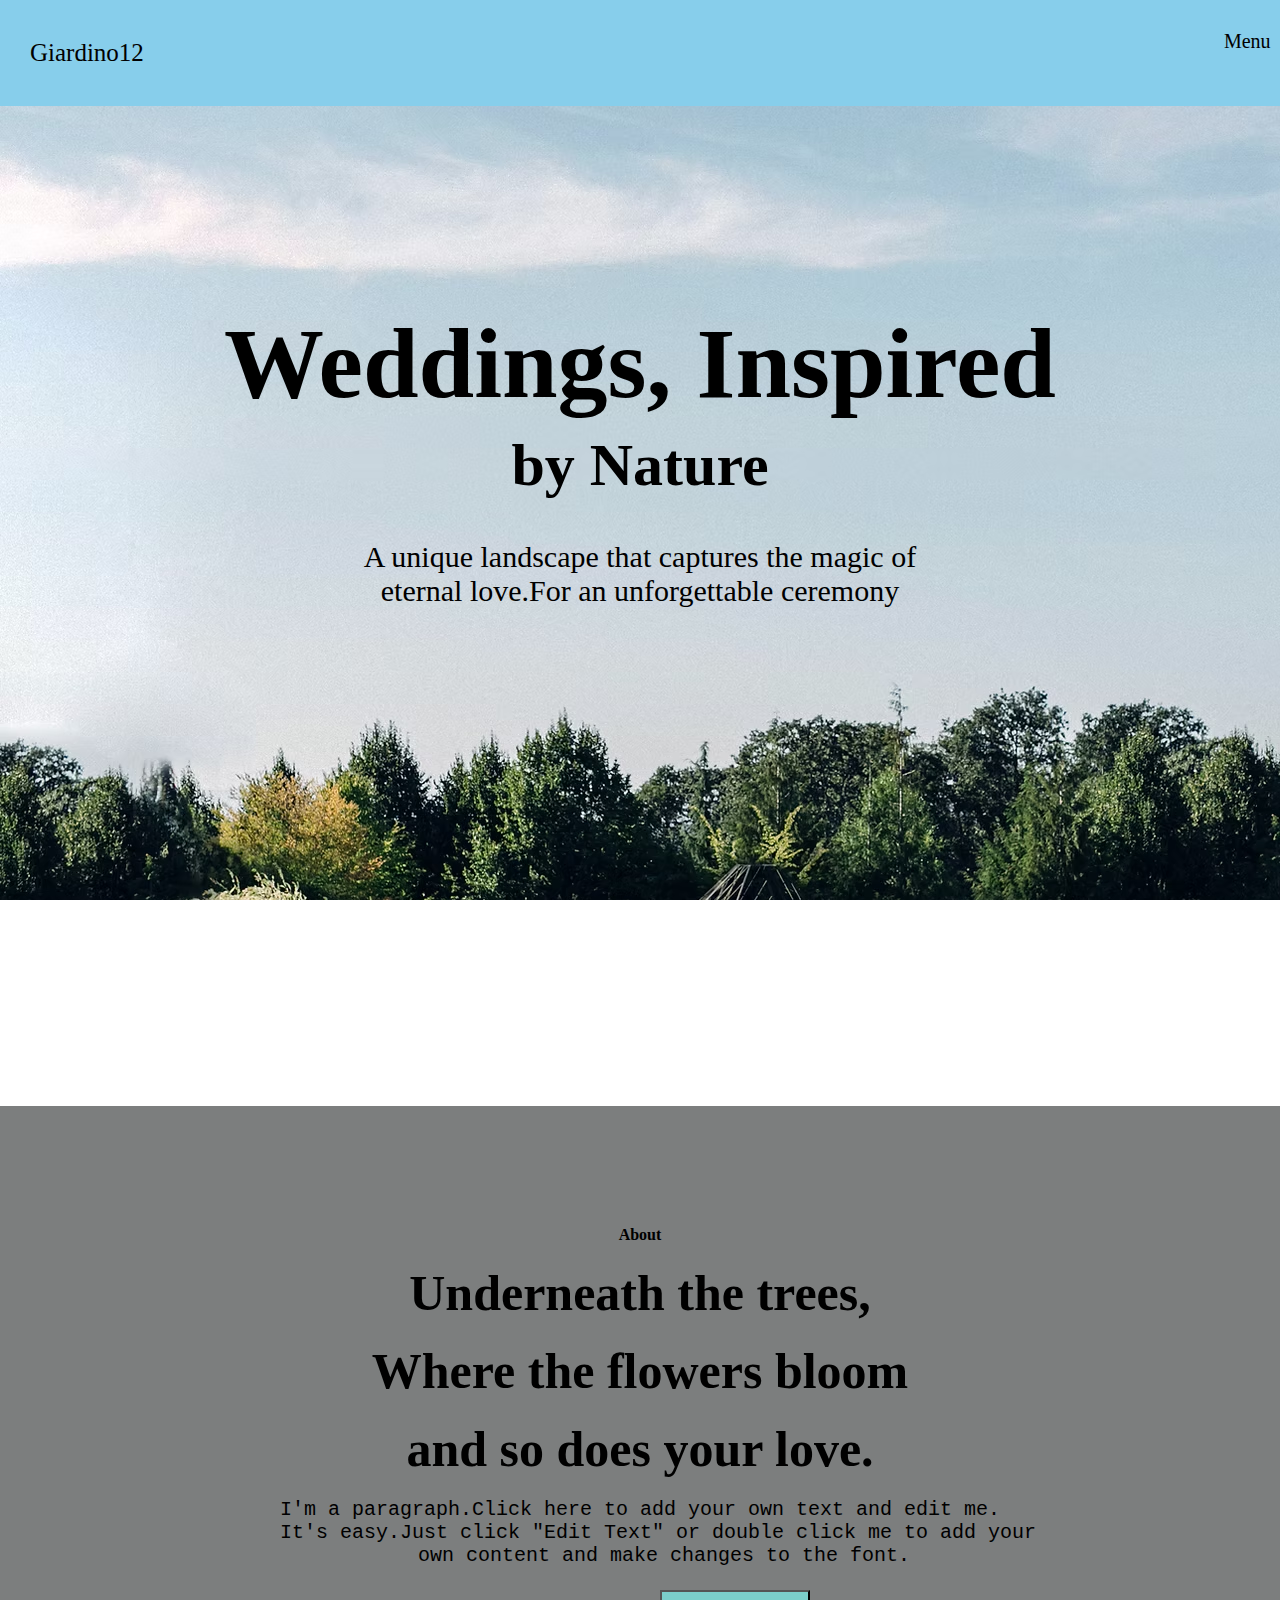
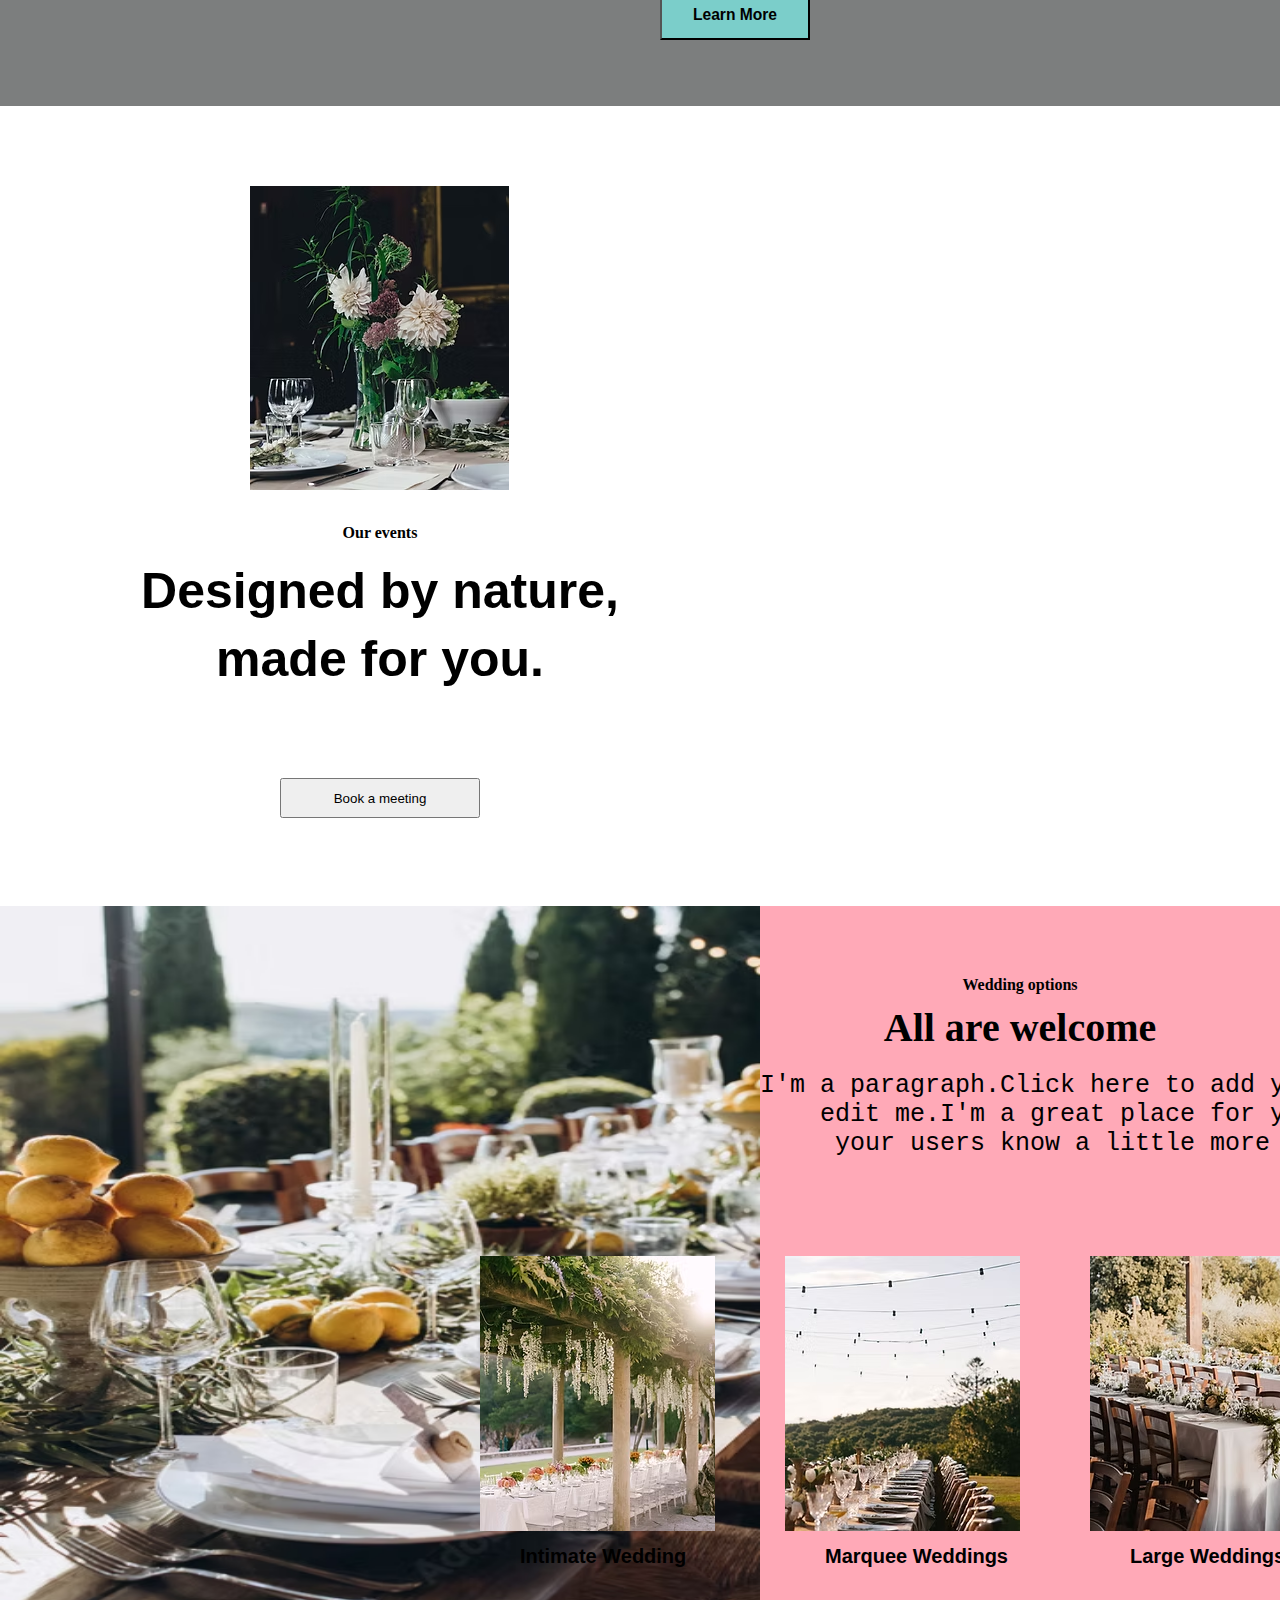
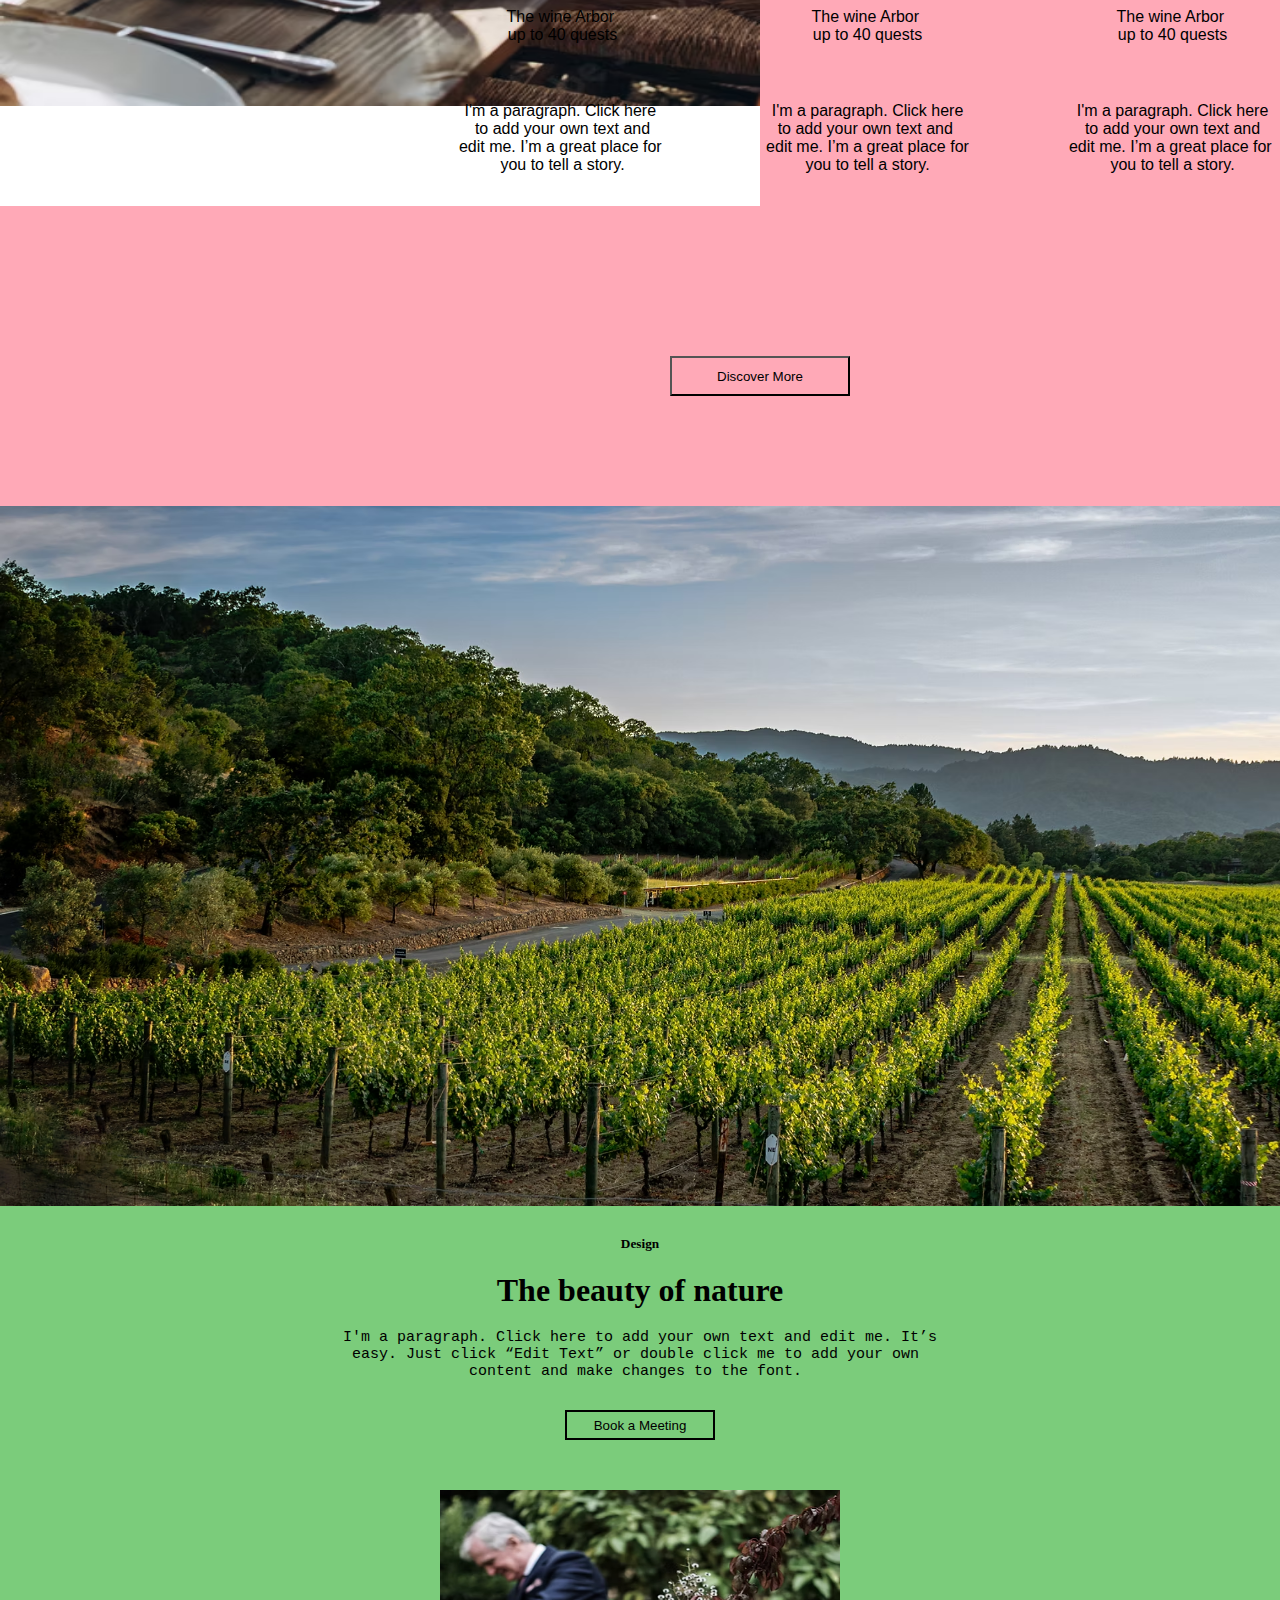
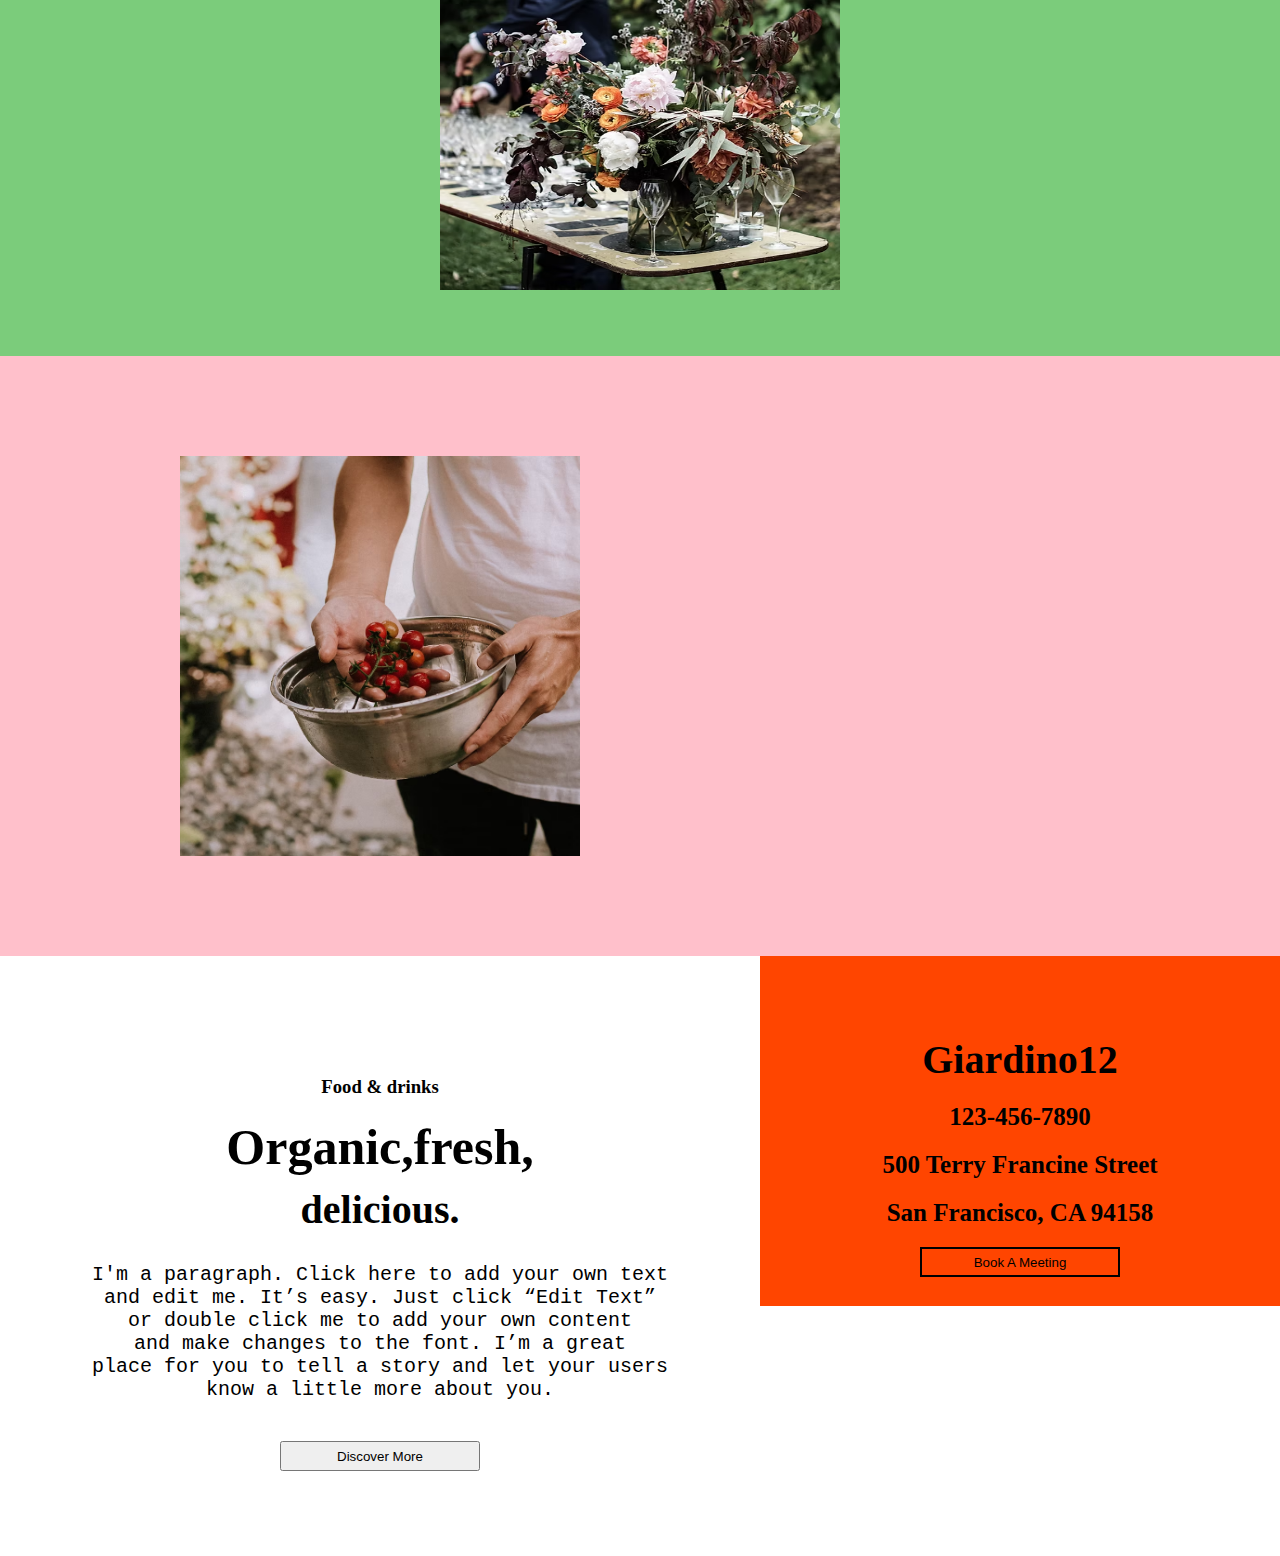
<file: index.html>
<!DOCTYPE html>
<html lang="en">
<head>
    <meta charset="UTF-8">
    <meta name="viewport" content="width=device-width, initial-scale=1.0">
    <title>Giardino12</title>
    <link rel="stylesheet" href="Home.css"/>
    <link rel="stylesheet" href="https://cdnjs.cloudflare.com/ajax/libs/font-awesome/6.4.0/css/all.min.css">

</head>
<body>
        <nav class="main-nav">
        <label class="logo">Giardino12</label>
        <ul>
            <li><a onclick="Opener()">Menu</a></li>
            <li><a>Book a meeting</a></li>
        </ul>
    </nav>
    <nav id="nav" class="side-nav">
        <a onclick="Closer()">
            <i class="fas fa-window-close close-icon"></i>
        </a>
        <ul>
            <li><a href="C:\Giardino12\Wedsop.html">Wedding Options</a></li>
            <li><a>Food & Drinks</a></li>
            <li><a>About</a></li>
            <li><a>Contact</a></li>
        </ul>
    </nav>

    <div class="Home">
        <h1>Weddings, Inspired</h1>
        <h1 style="padding-top: 10px;font-size: 60px;">by Nature</h1>
        <pre>A unique landscape that captures the magic of
eternal love.For an unforgettable ceremony</pre>
    </div>
    <div class="container">
        <h4 style="text-align: center;padding-top:120px;">About</h4>
        <h2>Underneath the trees,</h2>
        <h2>Where the flowers bloom</h2>
        <h2>and so does your love.</h2>
        <pre style="font-size: 20px;">I'm a paragraph.Click here to add your own text and edit me.
   It's easy.Just click "Edit Text" or double click me to add your
    own content and make changes to the font.
        </pre>
        <button><h3>Learn More</h3></button>
    </div>
    <div class="container1">
        <div class="one">
            <img src="images\flower.avif" style="margin-left: 250px;margin-top: 80px;">
            <h4 style="padding-top: 30px;text-align: center;">Our events</h4>
            <h2 style="padding-top: 20px;">Designed by nature,</h2>
            <h2 style="padding-top: 10px;">made for you.</h2>
            <button>Book a meeting</button>
        </div>
        <div class="one">
            <img src="images\kitchen.avif" style="width: 760px;height: 800px;">
        </div>
    </div>
    <div class="container2">
        <h4>Wedding options</h4>
        <h2>All are welcome</h2>
        <pre>I'm a paragraph.Click here to add your own text and
    edit me.I'm a great place for you to tell a story and let
     your users know a little more about you. </pre>
    </div>
    <div class="container3">
        <div class="child1">
            <img src="images/child1.avif">
            <h1>Intimate Wedding</h1>
            <pre>The wine Arbor 
up to 40 quests
            </pre>
            <pre>I'm a paragraph. Click here 
to add your own text and
edit me. I’m a great place for 
you to tell a story.</pre>
        </div>
         <div class="child1">
            <img src="images/child2.avif">
            <h1>Marquee Weddings </h1>
            <pre>The wine Arbor 
up to 40 quests
            </pre>
            <pre>I'm a paragraph. Click here
to add your own text and 
edit me. I’m a great place for
you to tell a story.</pre>
        </div>
         <div class="child1">
            <img src="images/child3.avif">
            <h1>Large Weddings</h1>
            <pre>The wine Arbor 
up to 40 quests
            </pre>
            <pre>I'm a paragraph. Click here
 to add your own text and 
edit me. I’m a great place for 
you to tell a story.</pre>
        </div>
         <div class="child1">
            <img src="images/child4.avif">
            <h1>Winter Weddings</h1>
            <pre>The wine Arbor 
up to 40 quests
            </pre>
            <pre>I'm a paragraph. Click here 
 to add your own text and
edit me. I’m a great place for
 you to tell a story.</pre>
        </div>
    </div>
    <div class="container4">
        <button>Discover More</button>
    </div>
    <div class="container5">
        <img src="images/nature.avif">
    </div>
    <div class="container6">
        <h5 style="padding-top: 30px;">Design</h5>
        <h1 style="margin-top: 20px;">The beauty of nature</h1>
        <pre style="font-size: 15px;margin-top: 20px;">I'm a paragraph. Click here to add your own text and edit me. It’s
easy. Just click “Edit Text” or double click me to add your own 
content and make changes to the font. </pre>
        <button>Book a Meeting</button>
        <div class="single">
             <img src="images/pexels-anna-guerrero-3276148.avif">
        </div>
    </div>
    <div class="container7">
        <div class="child1">
            <img src="images/fruit.avif">   
        </div>
        <div class="child1" style="background-color: white;">
            <h3>Food & drinks</h3>
            <h2 style="margin-top: 20px;font-size: 50px;">Organic,fresh,</h2>
            <h2 style="margin-top: 10px;font-size: 40px;">delicious.</h2>
            <pre>I'm a paragraph. Click here to add your own text
and edit me. It’s easy. Just click “Edit Text”
or double click me to add your own content
and make changes to the font. I’m a great
place for you to tell a story and let your users
know a little more about you.</pre>
            <button>Discover More</button>
        </div>
    </div>
    <div class="foot">
        <h1>Giardino12</h1>
        <h3>123-456-7890</h3>
        <h3>500 Terry Francine Street</h3>
        <h3>San Francisco, CA 94158</h3>
        <button>Book A Meeting</button>
    </div>
    </body>
    <script>
        function Opener(){
            document.getElementById('nav').style.marginLeft="0"
        }
          function Closer(){
            document.getElementById('nav').style.marginLeft="-500px"
        }
    </script>
    </html>
</file>
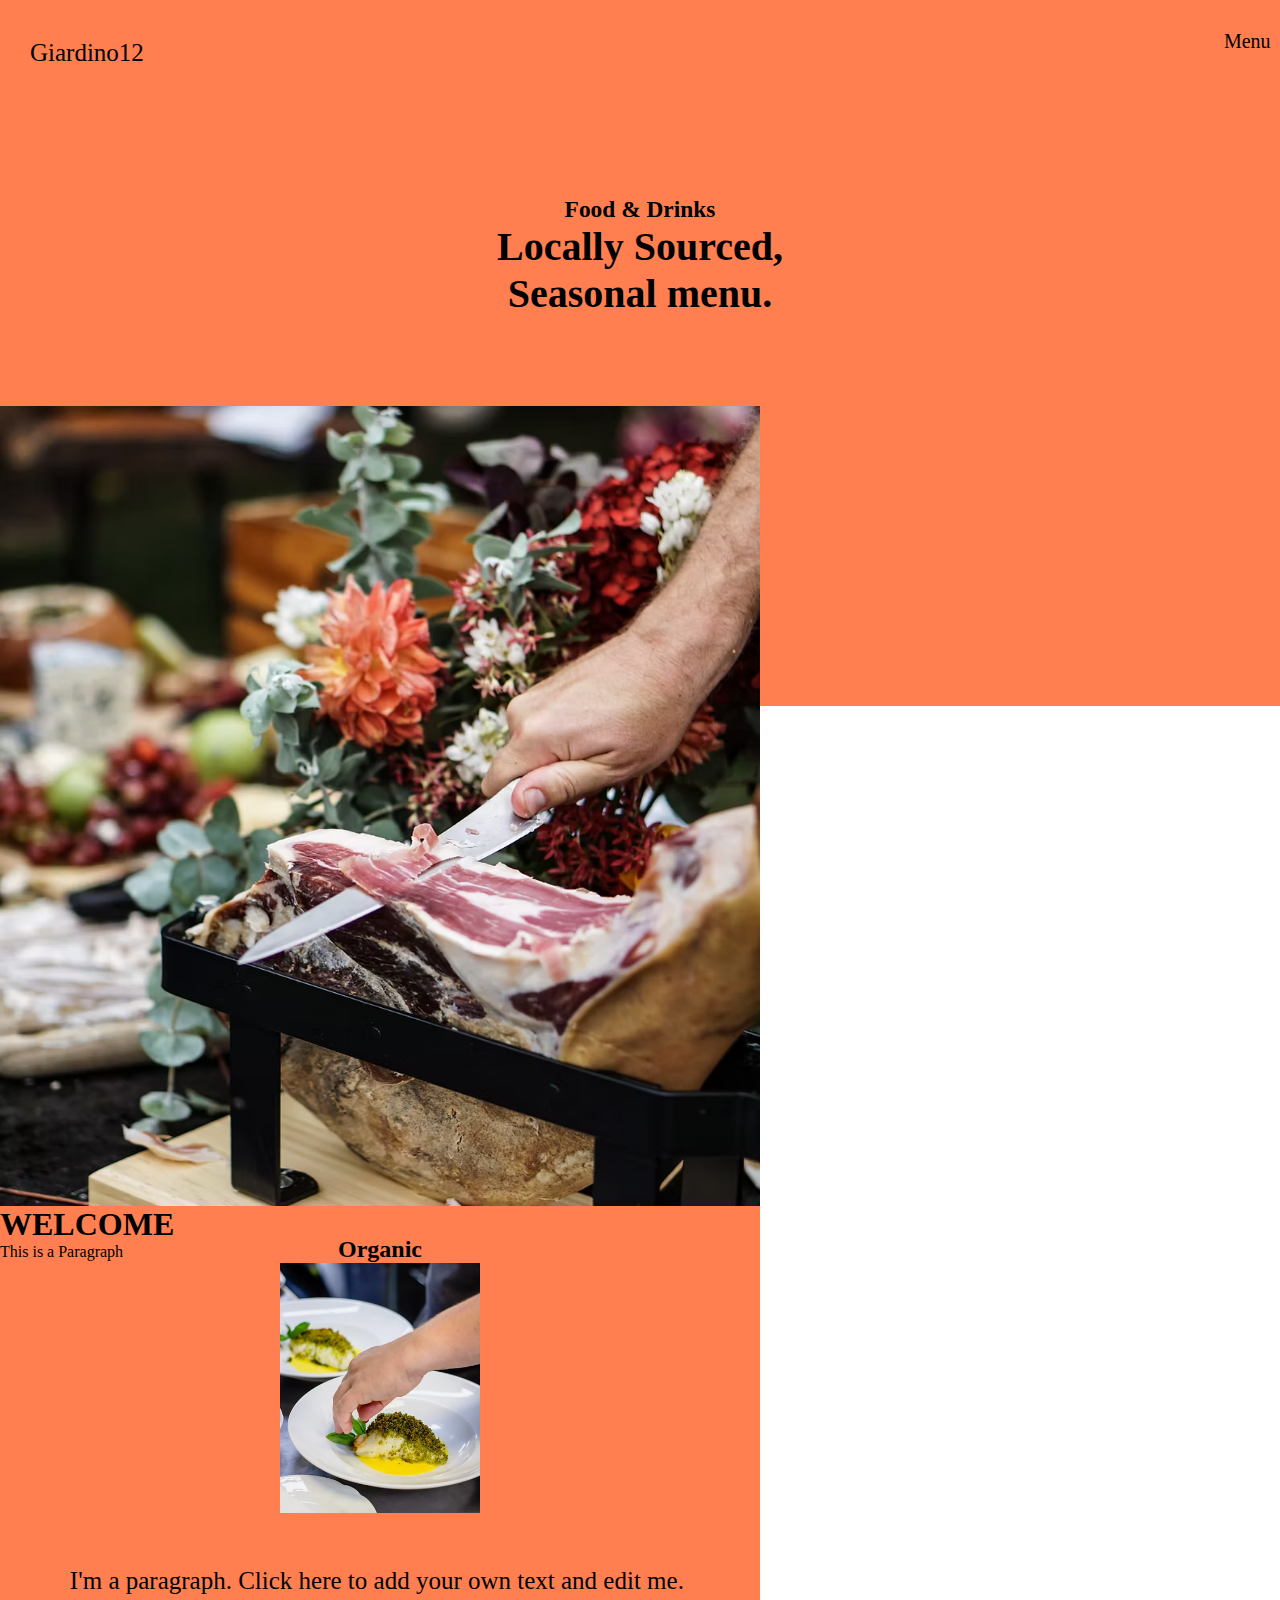
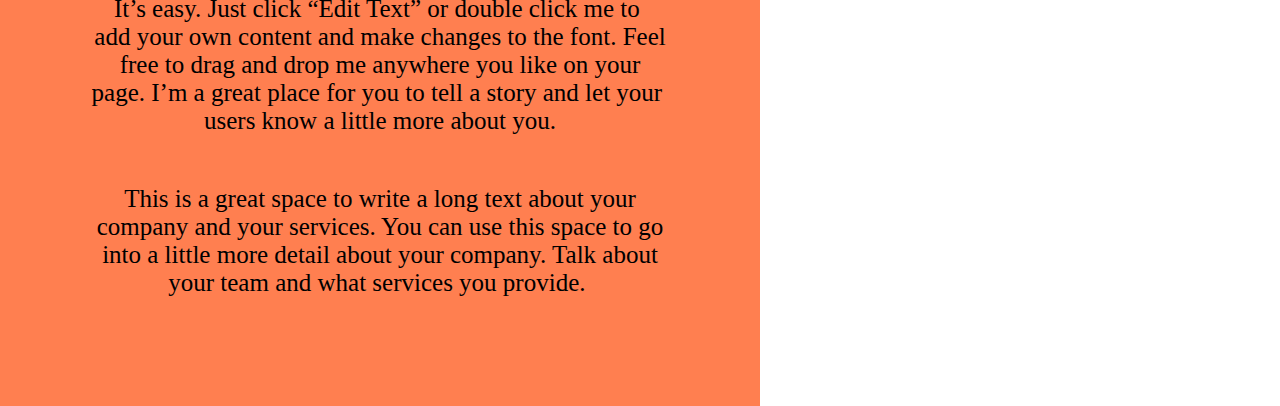
<file: FD.html>
<!DOCTYPE html>
<html lang="en">
<head>
    <meta charset="UTF-8">
    <meta name="viewport" content="width=device-width, initial-scale=1.0">
    <title>Foods&Drinks</title>
    <link rel="stylesheet" href="FD.css">
    <link rel="stylesheet" href="https://cdnjs.cloudflare.com/ajax/libs/font-awesome/6.4.0/css/all.min.css">

</head>
<body>
    <nav class="main-nav">
        <label class="logo">Giardino12</label>
        <ul>
            <li><a onclick="Opener()">Menu</a></li>
            <li><a>Book a meeting</a></li>
        </ul>
    </nav>
    <nav id="nav" class="side-nav">
        <a onclick="Closer()">
            <i class="fas fa-window-close close-icon"></i>
        </a>
        <ul>
            <li><a href="C:\Giardino12\Wedsop.html">Wedding Options</a></li>
            <li><a>Food & Drinks</a></li>
            <li><a>About</a></li>
            <li><a>Contact</a></li>
        </ul>
    </nav>
    <div class="container">
        <h3>Food & Drinks</h3>
        <h1>Locally Sourced,</h1>
        <h1>Seasonal menu.</h1>
    </div>
    <div class="container1">
        <div class="one">
            <img src="images/new.avif" style="width: 760px;height: 800px;">
        </div>
        <div class="one">
            <h2 style="padding-top: 30px;">Organic</h2>
            <img src="images/organic.avif" style="height: 250px;width: 200px;">
              <pre>I'm a paragraph. Click here to add your own text and edit me. 
It’s easy. Just click “Edit Text” or double click me to 
add your own content and make changes to the font. Feel
free to drag and drop me anywhere you like on your
page. I’m a great place for you to tell a story and let your 
users know a little more about you.</pre>
            <pre>This is a great space to write a long text about your
company and your services. You can use this space to go
into a little more detail about your company. Talk about
your team and what services you provide. </pre>
        </div>
    </div>
    <div class="container2">
         <h1>WELCOME</h1>
         <p>This is a Paragraph</p>
        </div>

    
</body>
 <script>
        function Opener(){
            document.getElementById('nav').style.marginLeft="0"
        }
          function Closer(){
            document.getElementById('nav').style.marginLeft="-500px"
        }
    </script>
</html>
</file>
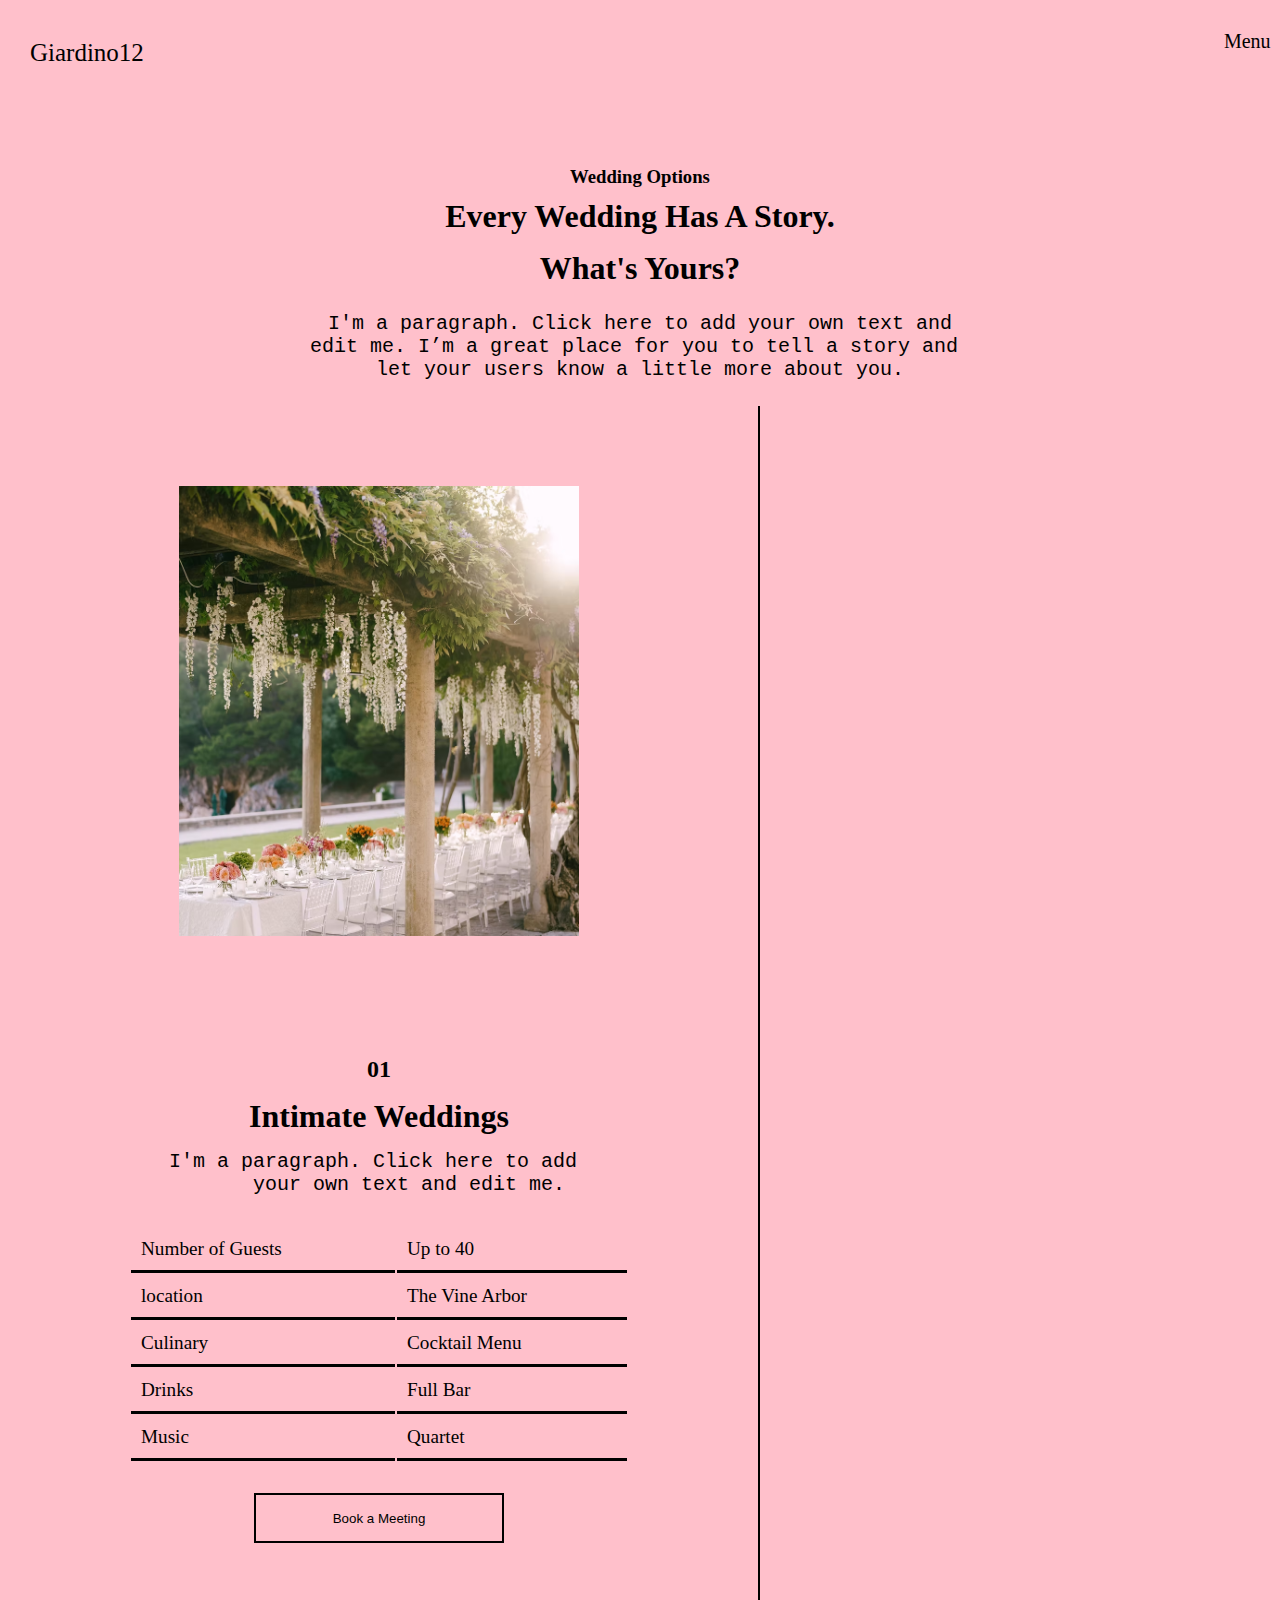
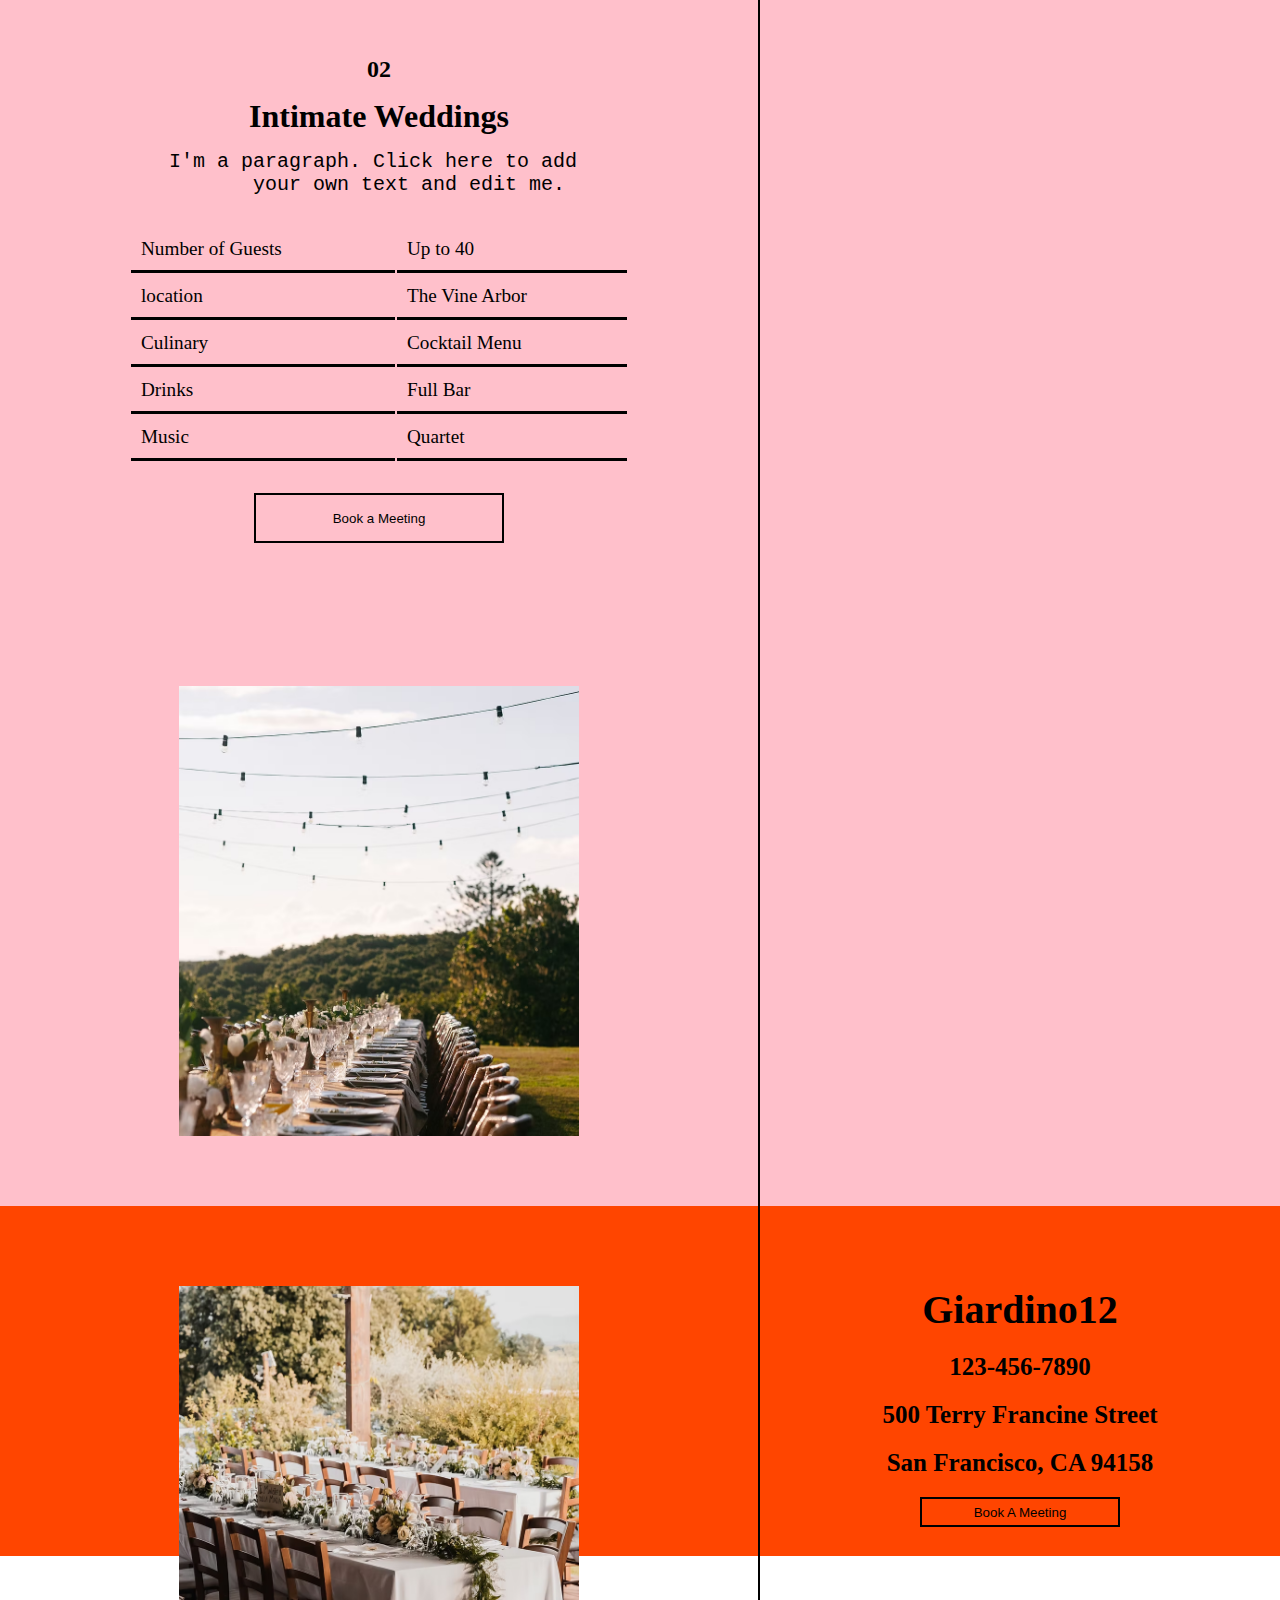
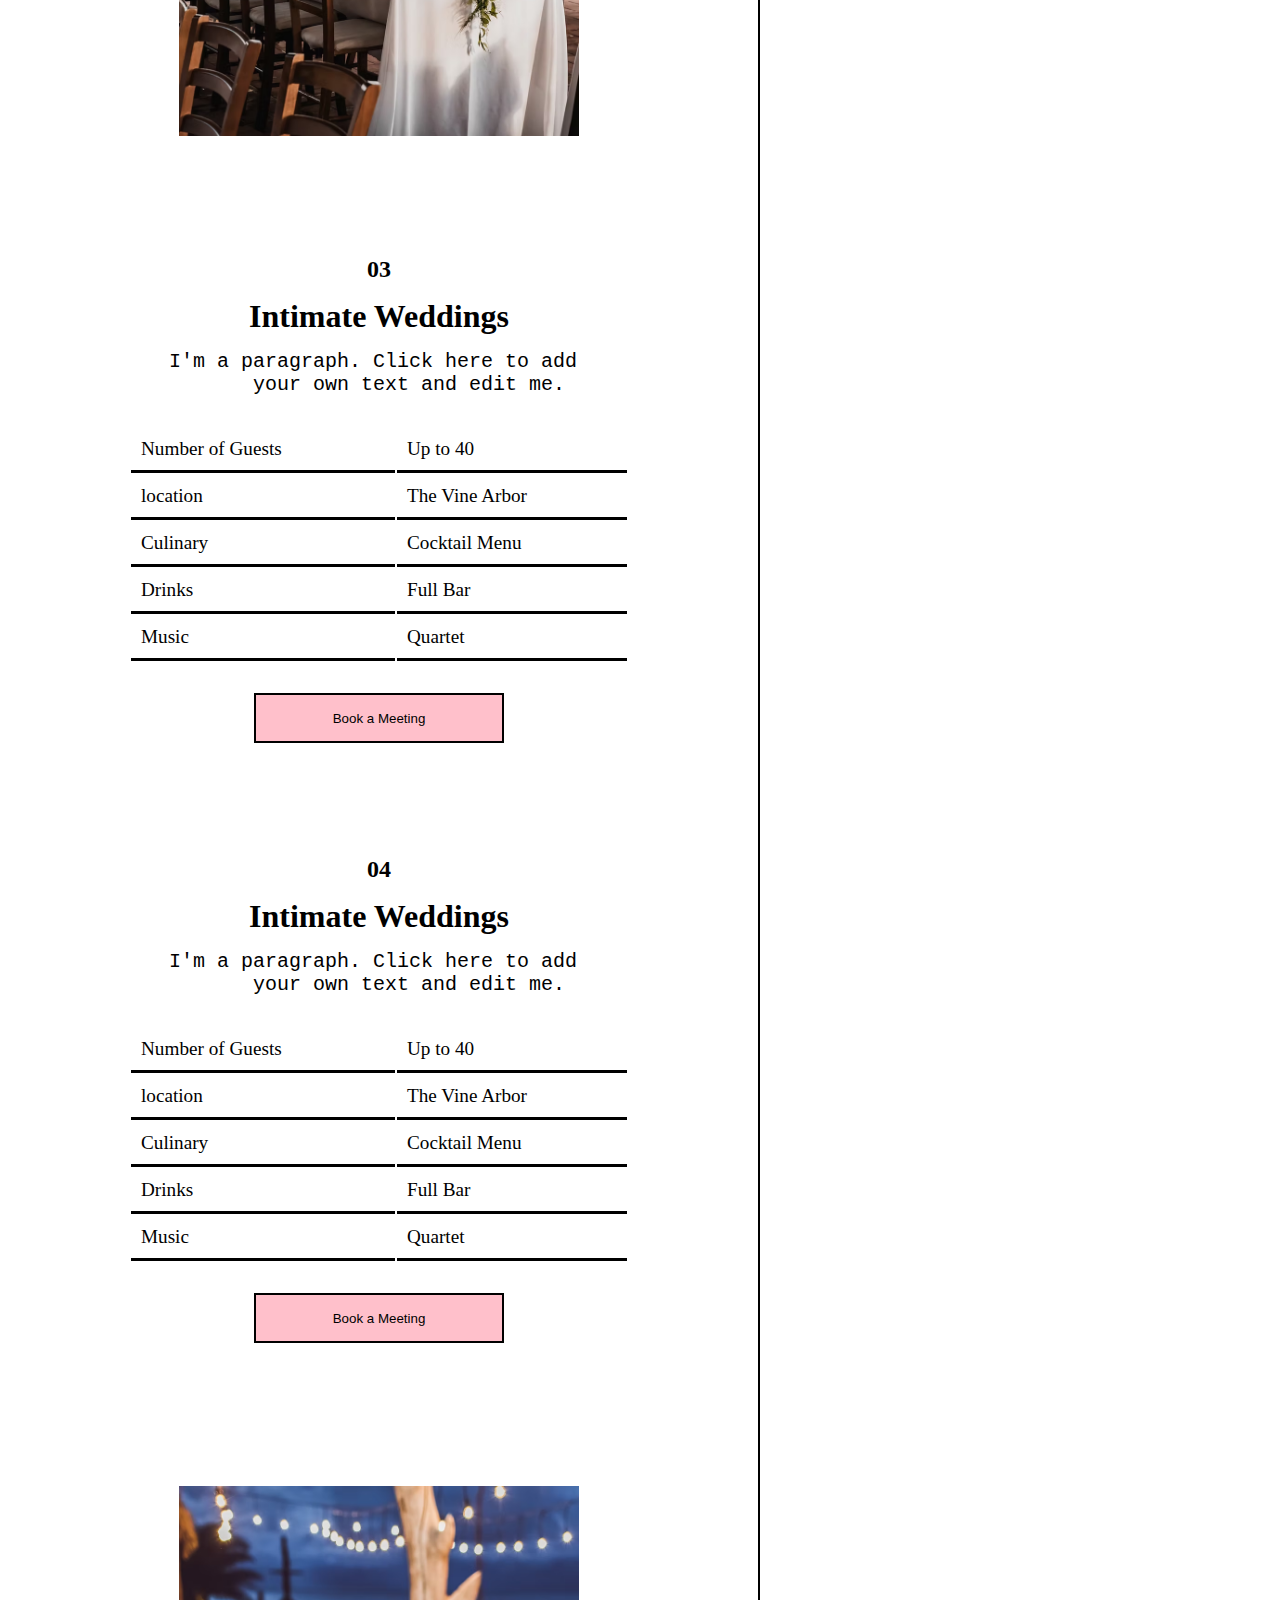
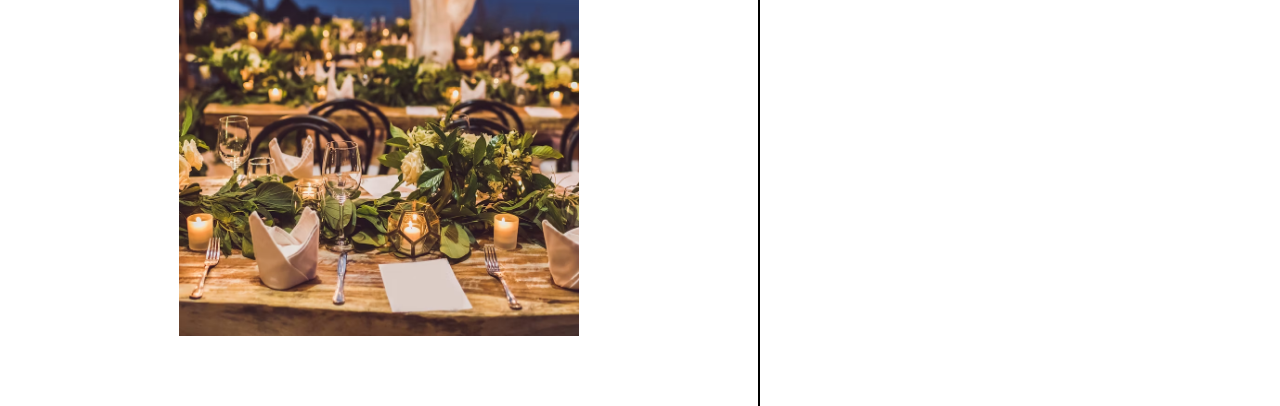
<file: Wedsop.html>
<!DOCTYPE html>
<html lang="en">
<head>
    <meta charset="UTF-8">
    <meta name="viewport" content="width=device-width, initial-scale=1.0">
    <title>WeddingOption</title>
    <link rel="stylesheet" href="Wedsop.css">
    <link rel="stylesheet" href="https://cdnjs.cloudflare.com/ajax/libs/font-awesome/6.4.0/css/all.min.css">
</head>
<body>
    <nav class="main-nav">
        <label class="logo">Giardino12</label>
        <ul>
            <li><a onclick="Opener()">Menu</a></li>
            <li><a>Book a meeting</a></li>
        </ul>
    </nav>
    <nav id="nav" class="side-nav">
        <a onclick="Closer()">
            <i class="fas fa-window-close close-icon"></i>
        </a>
        <ul>
            <li>Wedding Options</li>
            <li>Food & Drinks</li>
            <li>About</li>
            <li>Contact</li>
        </ul>
    </nav>
    <div class="container">
        <h3>Wedding Options</h3>
        <h1>Every Wedding Has A Story.</h1>
        <h1>What's Yours?</h1>
        <pre>I'm a paragraph. Click here to add your own text and
edit me. I’m a great place for you to tell a story and 
let your users know a little more about you.</pre>
    </div>
    <div class="container1">
        <div class="one">
            <img src="images/AdobeStock_346316379.avif">
        </div>
        <div class="one">
            <h2>01</h2>
            <h1>Intimate Weddings</h1>
            <pre>I'm a paragraph. Click here to add 
     your own text and edit me.</pre>
     <table>
        <tr>
            <td>Number of Guests</td>
            <td>Up to 40</td>
        </tr>
        <tr>
            <td>location</td>
            <td>The Vine Arbor</td>
        </tr>
        <tr>
            <td>Culinary</td>
            <td>Cocktail Menu</td>
        </tr>
        <tr>
            <td>Drinks</td>
            <td>Full Bar</td>
        </tr>
        <tr>
            <td>Music</td>
            <td>Quartet</td>
        </tr>

     </table>
     <button>Book a Meeting</button>
        </div>
    </div>
        <div class="container2">
        <div class="one">
            <h2>02</h2>
            <h1>Intimate Weddings</h1>
            <pre>I'm a paragraph. Click here to add 
     your own text and edit me.</pre>
     
        <table>
        <tr>
            <td>Number of Guests</td>
            <td>Up to 40</td>
        </tr>
        <tr>
            <td>location</td>
            <td>The Vine Arbor</td>
        </tr>
        <tr>
            <td>Culinary</td>
            <td>Cocktail Menu</td>
        </tr>
        <tr>
            <td>Drinks</td>
            <td>Full Bar</td>
        </tr>
        <tr>
            <td>Music</td>
            <td>Quartet</td>
        </tr>

     </table>
     <button>Book a Meeting</button>
        </div>
        <div class="one">
            <img src="images/GettyImages-1327752146.avif">
        </div>
       
    </div>
 <div class="container3">
        <div class="one">
            <img src="images/GettyImages-1363747303.avif">
        </div>
    <div class="one">
            <h2>03</h2>
            <h1>Intimate Weddings</h1>
            <pre>I'm a paragraph. Click here to add 
     your own text and edit me.</pre>
     
        <table>
        <tr>
            <td>Number of Guests</td>
            <td>Up to 40</td>
        </tr>
        <tr>
            <td>location</td>
            <td>The Vine Arbor</td>
        </tr>
        <tr>
            <td>Culinary</td>
            <td>Cocktail Menu</td>
        </tr>
        <tr>
            <td>Drinks</td>
            <td>Full Bar</td>
        </tr>
        <tr>
            <td>Music</td>
            <td>Quartet</td>
        </tr>

     </table>
     <button>Book a Meeting</button>
    </div>
    </div>
     <div class="container4">
     <div class="one">
            <h2>04</h2>
            <h1>Intimate Weddings</h1>
            <pre>I'm a paragraph. Click here to add 
     your own text and edit me.</pre>
     
        <table>
        <tr>
            <td>Number of Guests</td>
            <td>Up to 40</td>
        </tr>
        <tr>
            <td>location</td>
            <td>The Vine Arbor</td>
        </tr>
        <tr>
            <td>Culinary</td>
            <td>Cocktail Menu</td>
        </tr>
        <tr>
            <td>Drinks</td>
            <td>Full Bar</td>
        </tr>
        <tr>
            <td>Music</td>
            <td>Quartet</td>
        </tr>

     </table>
     <button>Book a Meeting</button>
    </div>
        <div class="one">
            <img src="images/AdobeStock_287293000.avif">
        </div>
   </div>
    <div class="foot">
        <h1>Giardino12</h1>
        <h3>123-456-7890</h3>
        <h3>500 Terry Francine Street</h3>
        <h3>San Francisco, CA 94158</h3>
        <button>Book A Meeting</button>
    </div>
</body>
  <script>
        function Opener(){
            document.getElementById('nav').style.marginLeft="0"
        }
          function Closer(){
            document.getElementById('nav').style.marginLeft="-500px"
        }
    </script>
</html>
</file>
<file: Home.css>
*{
    margin: 0px;
    padding: 0px;
    box-sizing: border-box;
}
.main-nav {
    background-color: skyblue;
    color: black;
    justify-content: space-around;
    padding: 30px;
    display: flex;
    align-items: center;
}

.main-nav label {
    font-size: 25px;
    margin-right: 1050px;
}

.main-nav ul {
    display: flex;
    list-style-type: none;

}

.main-nav ul li a {
    text-decoration: none;
    font-size: 20px;
    padding: 30px;
    cursor: pointer;
}

.side-nav {
    background-color: rgb(127, 28, 69);
    height: 100vh;
    width: 400px;
    position: fixed;
    margin-left: -500px;
    transition: margin-left 0.4s ease;
    padding: 20px;
}

.side-nav ul {
    margin-top: 60px;
    padding-left: 0;
}

.side-nav ul li a{
    color: white;
    margin-top: 30px;
    font-size: 40px;
    text-decoration: none;
}
.close-icon {
    color: white;
    font-size: 24px;
    cursor: pointer;
    position: absolute;
    top: 20px;
    right: 20px;
}
.Home{
    background-image: url(images/Home.avif);
    height: 1000px;
    box-sizing: border-box;
    background-attachment: fixed;
    
}
.Home h1{
    font-size: 100px;
    text-align: center;
    padding-top: 200px;
}
.Home pre{
    font-size: 30px;
    font-family: 'Times New Roman', Times, serif;
    text-align: center;
    padding-top: 40px;
}
.container{
    height: 600px;
    box-sizing: border-box;
    background-color: #7c7e7e;
}
.container h2,.container pre{
    font-size: 50px;
    text-align: center;
    padding-top: 20px;
    
}
.container button{
    margin-left: 660px;
    height: 50px;
    width: 150px;
    background-color: #7bceca;;
}
.container1{
    box-sizing: border-box;
    height: 800px;
}
.container1 .one{
    width: 760px;
    height: 800px;
    float: left;
}

.container1 h2{
    font-size: 50px;
    font-family:'Gill Sans', 'Gill Sans MT', Calibri, 'Trebuchet MS', sans-serif;
    text-align: center;
}
.container1 button{
    text-align: center;
    width: 200px;
    height: 40px;
    margin-left: 280px;
    margin-top: 90px;
}
.container2{
    height: 300px;
    box-sizing: border-box;
    background-color: rgb(255, 169, 183);
    text-align: center;
    padding-top: 70px;
}
.container2 h2{
    font-size: 40px;
    margin-top: 10px;
}
.container2 pre{
    font-size: 25px;
    font-family: 'Courier New', Courier, monospace;
    margin-top: 20px;
}
.container3{
    box-sizing: border-box;
    height: 600px;
    display: flex;
    justify-content: center;
    background-color: rgb(255, 169, 183);

}
.container3 img{
    margin-top: 50px;
    margin-left: 70px;
}
.container3 h1{
    font-size: 20px;
    margin-left: 110px;
    font-family: Arial, Helvetica, sans-serif;
    margin-top: 10px;
}
.container3 pre{
    margin-top: 40px;
    font-size: 16px;
    text-align: center;
    font-family: 'Segoe UI', Tahoma, Geneva, Verdana, sans-serif;
}
.container3 .child1{
    width: 400px

}
.container4{
    box-sizing: border-box;
    height: 300px;
    background-color: rgb(255, 169, 183);
}
.container4 button{
    width: 180px;
    height: 40px;
    background-color: rgb(255, 169, 183);
    color: black;
    margin-left: 670px;
    margin-top: 150px;
}
.container5{
    box-sizing: border-box;
    height: 700px;
}
.container5 img{
    width: 1521px;
    height: 700px;
    box-sizing: border-box;
}
.container6{
    height: 750px;
    box-sizing: border-box;
    text-align: center;
    background-color: rgb(123, 204, 123);
}
.container6 button{
    width: 150px;
    height: 30px;
    margin-top: 30px;
    background-color: rgb(123,204,123);
    border: 2px solid black;
}
.container6 img{
    margin-top: 50px;
    width: 400px;
    height: 400px;
}
.container7 {
    background-color: pink;
    box-sizing: border-box;
    height: 600px;
}
.container7 img{
    width: 400px;
    height: 400px;
    margin-top: 100px;
    
}
.container7 .child1{
    color: black;
    float: left;
    width: 760px;
    height: 600px;
    text-align: center;
}
.container7 h3,.container7 h2{
    margin-top: 120px;
}
.container7 pre{
    margin-top: 30px;
    font-size: 20px;
}
.container7 button{
    width: 200px;
    height: 30px;
    color: black;
    margin-top: 40px;
}
.foot {
    background-color: orangered;
    color: black;
    text-align: center;
    box-sizing: border-box;
    height: 350px;
 }
.foot h1 {
    padding-top: 80px;
    font-size: 40px;
}
.foot h3{
    margin-top: 20px;
    font-size: 25px;
}
.foot button{
    margin-top: 20px;
    width: 200px;
    background-color: orangered;
    color: black;
    height: 30px;
    border: 2px solid black;
}
</file>
<file: FD.css>
*{
    margin: 0px;
    padding: 0px;
    box-sizing: border-box;
}
.main-nav {
    background-color: coral;
    color: black;
    justify-content: space-around;
    padding: 30px;
    display: flex;
    align-items: center;
}

.main-nav label {
    font-size: 25px;
    margin-right: 1050px;
}

.main-nav ul {
    display: flex;
    list-style-type: none;

}

.main-nav ul li a {
    text-decoration: none;
    font-size: 20px;
    padding: 30px;
    cursor: pointer;
}

.side-nav {
    background-color: rgb(127, 28, 69);
    height: 100vh;
    width: 400px;
    position: fixed;
    margin-left: -500px;
    transition: margin-left 0.4s ease;
    padding: 20px;
}

.side-nav ul {
    margin-top: 60px;
    padding-left: 0;
}

.side-nav ul li a{
    color: white;
    margin-top: 30px;
    font-size: 40px;
    text-decoration: none;
}
.close-icon {
    color: white;
    font-size: 24px;
    cursor: pointer;
    position: absolute;
    top: 20px;
    right: 20px;
}
.container{
    height: 300px;
    max-width: 100%;
    background-color: coral;
    color: black;
    text-align: center;
    padding-top: 90px;
    font-size: 20px;
}
.container1{
    box-sizing: border-box;
    height: 800px;
    float: left;
}
.container1 .one{
    float: left;
    height: 800px;
    width: 760px;
    text-align: center;
    background-color: coral;
}
.container1 pre{
    margin-top: 50px;
    font-size: 25px;
    font-family: 'Times New Roman', Times, serif;
}
.container2{
    box-sizing: border-box;
    height: 300px;
    background-color: coral;
}
</file>
<file: Wedsop.css>
*{
    margin: 0px;
    padding: 0px;
    box-sizing: border-box;
}
.main-nav {
    background-color: pink;
    color: black;
    justify-content: space-around;
    padding: 30px;
    display: flex;
    align-items: center;
}

.main-nav label {
    font-size: 25px;
    margin-right: 1050px;
}

.main-nav ul {
    display: flex;
    list-style-type: none;
}

.main-nav ul li a {
    text-decoration: none;
    font-size: 20px;
    padding: 30px;
    cursor: pointer;
}

.side-nav {
    background-color: rgb(127, 28, 69);
    height: 100vh;
    width: 400px;
    position: fixed;
    margin-left: -500px;
    transition: margin-left 0.4s ease;
    padding: 20px;
}

.side-nav ul {
    margin-top: 60px;
    padding-left: 0;
}

.side-nav ul li {
    color: white;
    list-style: none;
    margin-top: 30px;
    font-size: 40px;
}
.close-icon {
    color: white;
    font-size: 24px;
    cursor: pointer;
    position: absolute;
    top: 20px;
    right: 20px;
}
.container{
    box-sizing: border-box;
    height: 300px;
    background-color: pink;
    color: black;
}
.container h3{
    text-align: center;
    padding-top: 60px;
}
.container h1{
    text-align: center;
    padding: 5px;
    margin-top: 5px;
}
.container  pre{
    text-align: center;
    font-size: 20px;
    margin-top: 20px;
}
.container1{
    box-sizing: border-box;
    height: 600px;
    background-color: pink;
}
.container1 img{
    width: 400px;
    height: 450px;
    margin-top: 80px;
}
.container1 .one{
    width: 760px;
    height: 600px;
    float: left;
    text-align: center;
    border-right: 2px solid black;
}
.container1 h2{
    padding-top: 50px;
}
.container1 h1{
    padding: 15px;
}
.container1 pre{
    font-size: 20px;
}
.container1 table{
    width: 500px;
    margin: auto;
    text-align: left;
    margin-top: 30px;
}
.container1 td{
    padding: 10px;
    font-size: larger;
    border: 3px solid black;
    border-top: none;
    border-left: none;
    border-right: none;
}
.container1 button{
    margin-top: 30px;
    width: 250px;
    height: 50px;
    background-color: pink;
    color: black;
    border: 2px solid black;
}
.container2{
    box-sizing: border-box;
    height: 600px;
    background-color: pink;
}
.container2 img{
    width: 400px;
    height: 450px;
    margin-top: 80px;
}
.container2 .one{
    width: 760px;
    height: 600px;
    float: left;
    text-align: center;
    border-right: 2px solid black;
}
.container2 h2{
    padding-top: 50px;
}
.container2 h1{
    padding: 15px;
}
.container2 pre{
    font-size: 20px;
}
.container2 table{
    width: 500px;
    margin: auto;
    text-align: left;
    margin-top: 30px;
}
.container2 td{
    padding: 10px;
    font-size: larger;
    border: 3px solid black;
    border-top: none;
    border-left: none;
    border-right: none;
}
.container2 button{
    margin-top: 30px;
    width: 250px;
    height: 50px;
    background-color: pink;
    color: black;
    border: 2px solid black;
}
.container3{
    box-sizing: border-box;
    height: 600px;
    background-color: pink;
}
.container3 img{
    width: 400px;
    height: 450px;
    margin-top: 80px;
}
.container3 .one{
    width: 760px;
    height: 600px;
    float: left;
    text-align: center;
    border-right: 2px solid black;
}
.container3 h2{
    padding-top: 50px;
}
.container3 h1{
    padding: 15px;
}
.container3 pre{
    font-size: 20px;
}
.container3 table{
    width: 500px;
    margin: auto;
    text-align: left;
    margin-top: 30px;
}
.container3 td{
    padding: 10px;
    font-size: larger;
    border: 3px solid black;
    border-top: none;
    border-left: none;
    border-right: none;
}
.container3 button{
    margin-top: 30px;
    width: 250px;
    height: 50px;
    background-color: pink;
    color: black;
    border: 2px solid black;
}
.container4{
    box-sizing: border-box;
    height: 600px;
    background-color: pink;
}
.container4 img{
    width: 400px;
    height: 450px;
    margin-top: 80px;
}
.container4 .one{
    width: 760px;
    height: 600px;
    float: left;
    text-align: center;
    border-right: 2px solid black;
}
.container4 h2{
    padding-top: 50px;
}
.container4 h1{
    padding: 15px;
}
.container4 pre{
    font-size: 20px;
}
.container4 table{
    width: 500px;
    margin: auto;
    text-align: left;
    margin-top: 30px;
}
.container4 td{
    padding: 10px;
    font-size: larger;
    border: 3px solid black;
    border-top: none;
    border-left: none;
    border-right: none;
}
.container4 button{
    margin-top: 30px;
    width: 250px;
    height: 50px;
    background-color: pink;
    color: black;
    border: 2px solid black;
}
.foot {
    background-color: orangered;
    color: black;
    text-align: center;
    box-sizing: border-box;
    height: 350px;
 }
.foot h1 {
    padding-top: 80px;
    font-size: 40px;
}
.foot h3{
    margin-top: 20px;
    font-size: 25px;
}
.foot button{
    margin-top: 20px;
    width: 200px;
    background-color: orangered;
    color: black;
    height: 30px;
    border: 2px solid black;
}
</file>
